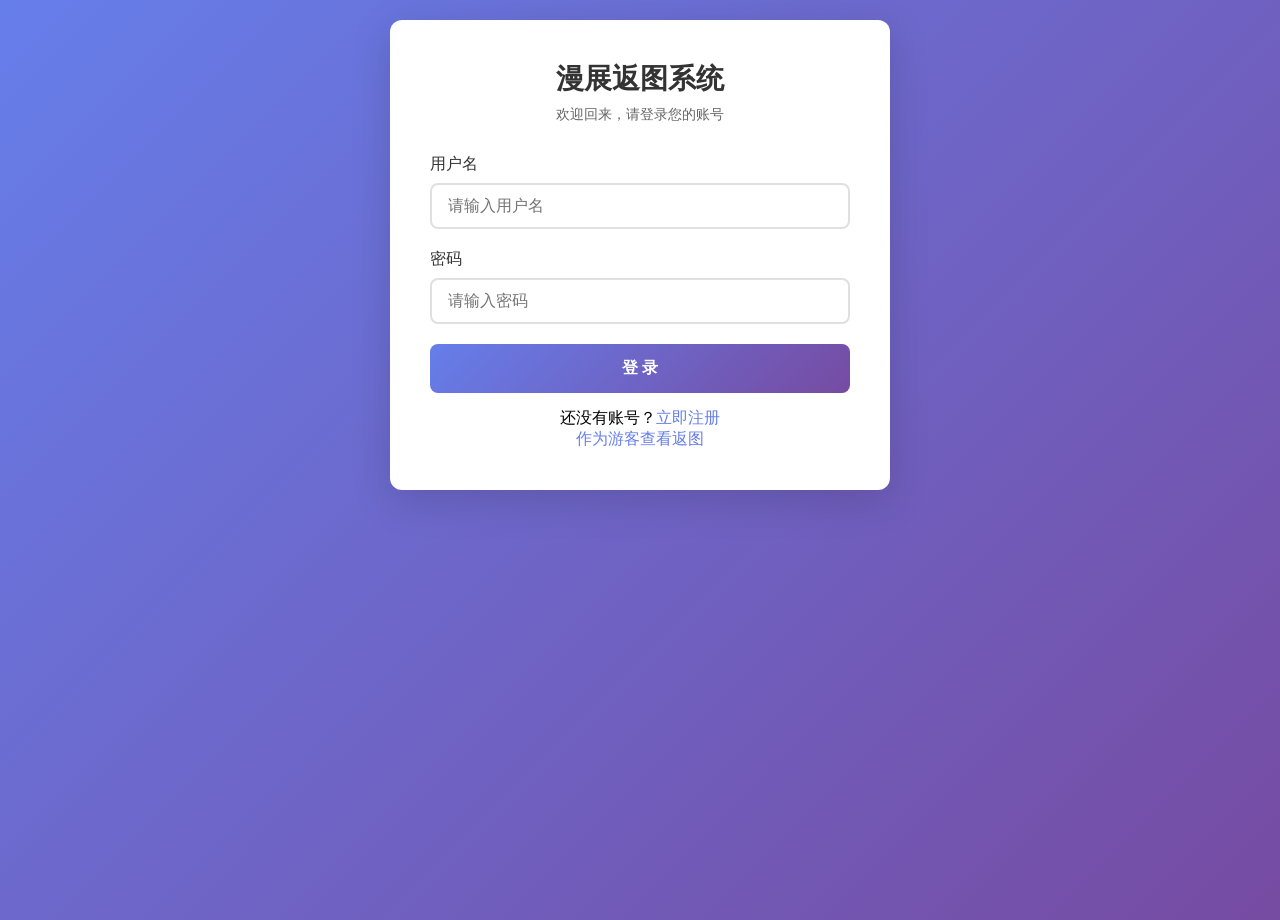
<file: photoreturn/index.html>
<!DOCTYPE html>
<html lang="zh-CN">
<head>
  <meta charset="UTF-8">
  <meta name="viewport" content="width=device-width, initial-scale=1.0">
  <title>漫展返图系统 - 登录</title>
  <link rel="stylesheet" href="style.css">
</head>
<body>
  <div class="card">
    <div class="card-header">
      <h1>漫展返图系统</h1>
      <p>欢迎回来，请登录您的账号</p>
    </div>
    
    <div id="alert" class="alert alert-error" style="display: none;"></div>
    
    <form id="loginForm">
      <div class="form-group">
        <label for="username">用户名</label>
        <input type="text" id="username" placeholder="请输入用户名" required>
      </div>
      <div class="form-group">
        <label for="password">密码</label>
        <input type="password" id="password" placeholder="请输入密码" required>
      </div>
      <button type="submit" class="btn btn-primary">登 录</button>
    </form>
    
    <p class="text-center">
      还没有账号？<a href="register.html" class="link">立即注册</a>
    </p>
    
    <p class="text-center">
      <a href="viewer.html" class="link">作为游客查看返图</a>
    </p>
  </div>

  <script>
    document.getElementById('loginForm').addEventListener('submit', function(e) {
      e.preventDefault();
      
      const username = document.getElementById('username').value;
      const password = document.getElementById('password').value;
      const alertDiv = document.getElementById('alert');
      
      const users = JSON.parse(localStorage.getItem('users') || '[]');
      const user = users.find(u => u.username === username && u.password === password);
      
      if (user) {
        localStorage.setItem('currentUser', JSON.stringify(user));
        window.location.href = 'admin.html';
      } else {
        alertDiv.textContent = '用户名或密码错误';
        alertDiv.style.display = 'block';
      }
    });
  </script>
</body>
</html>
</file>
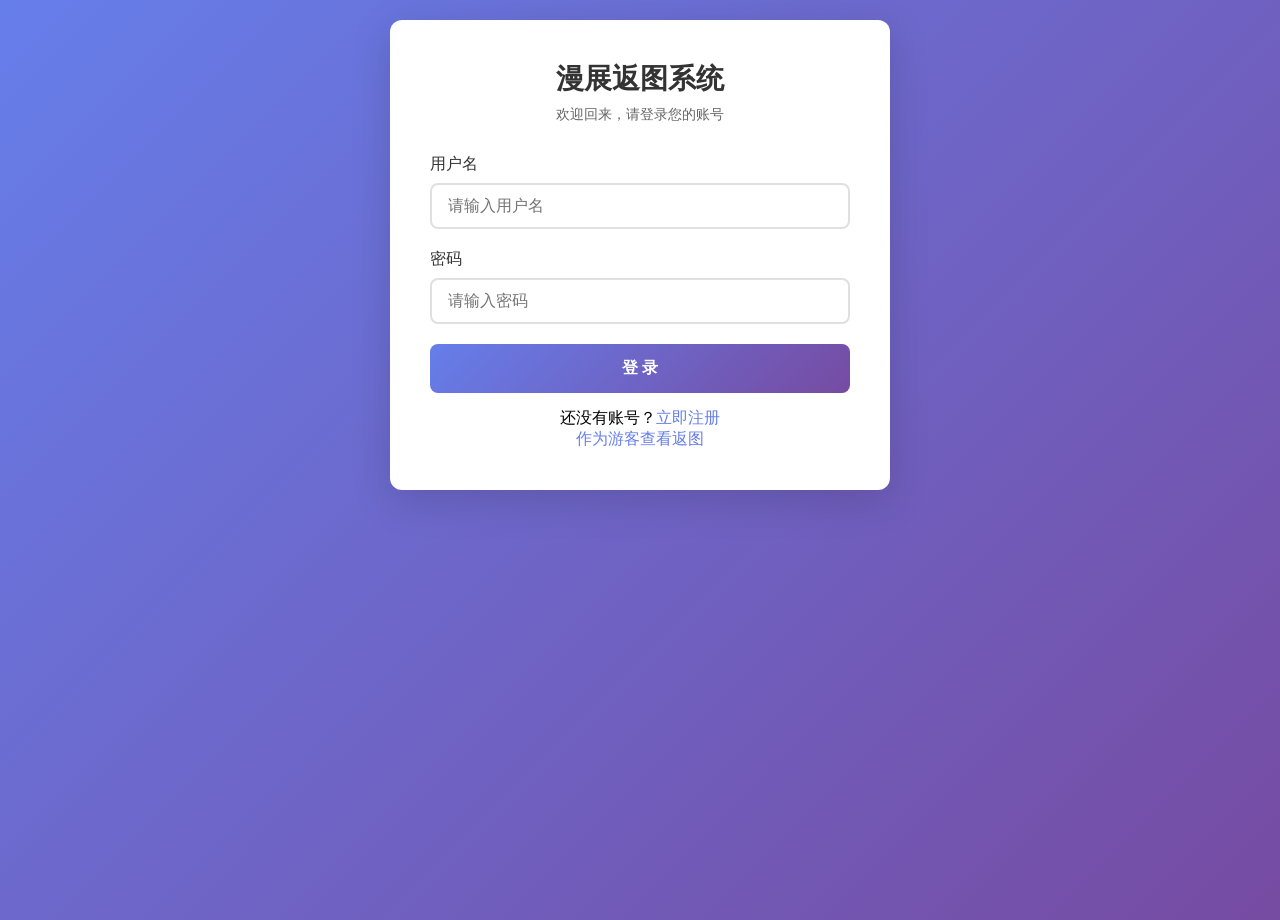
<file: photoreturn/admin.html>
<!DOCTYPE html>
<html lang="zh-CN">
<head>
  <meta charset="UTF-8">
  <meta name="viewport" content="width=device-width, initial-scale=1.0">
  <title>漫展返图系统 - 管理后台</title>
  <link rel="stylesheet" href="style.css">
</head>
<body>
  <nav class="nav">
    <a href="#" class="nav-brand">漫展返图系统</a>
    <div class="nav-links">
      <a href="#events">活动管理</a>
      <a href="#upload">上传图片</a>
      <a href="#gallery">图片库</a>
      <a href="#" id="logout">退出登录</a>
    </div>
  </nav>

  <div class="container">
    <div class="stats-grid">
      <div class="stat-card">
        <div class="stat-value" id="statEvents">0</div>
        <div class="stat-label">活动数量</div>
      </div>
      <div class="stat-card">
        <div class="stat-value" id="statPhotos">0</div>
        <div class="stat-label">图片数量</div>
      </div>
      <div class="stat-card">
        <div class="stat-value" id="statCodes">0</div>
        <div class="stat-label">分享码数量</div>
      </div>
    </div>

    <div id="events" class="card">
      <h2>活动管理</h2>
      <button class="btn btn-primary btn-sm" onclick="showCreateEventModal()">创建新活动</button>
      
      <ul class="event-list" id="eventList">
        <li class="event-item">
          <div class="event-info">
            <h3>暂无活动</h3>
            <p>点击上方按钮创建第一个活动</p>
          </div>
        </li>
      </ul>
    </div>

    <div id="upload" class="card">
      <h2>上传图片</h2>
      <div class="form-group">
        <label for="eventSelect">选择活动</label>
        <select id="eventSelect" class="form-group input" style="width:100%;padding:12px;border:2px solid #e0e0e0;border-radius:8px;"></select>
      </div>
      <div class="upload-area" id="uploadArea" onclick="document.getElementById('fileInput').click()">
        <i>📷</i>
        <p>点击或拖拽图片到这里上传</p>
      </div>
      <input type="file" id="fileInput" class="file-input" multiple accept="image/*">
      <div id="uploadProgress" style="display:none;margin-top:20px;">
        <div style="background:#f0f0f0;border-radius:8px;height:20px;overflow:hidden;">
          <div id="progressBar" style="background:linear-gradient(135deg, #667eea 0%, #764ba2 100%);height:100%;width:0%;transition:width 0.3s ease;"></div>
        </div>
        <p id="progressText" class="text-center text-muted" style="margin-top:10px;"></p>
      </div>
    </div>

    <div id="gallery" class="card">
      <h2>图片库</h2>
      <div class="form-group">
        <select id="galleryEventSelect" class="form-group input" style="width:100%;padding:12px;border:2px solid #e0e0e0;border-radius:8px;margin-bottom:20px;"></select>
      </div>
      <div class="gallery-container" id="adminGallery"></div>
    </div>
  </div>

  <div id="eventModal" class="modal-overlay">
    <div class="card" style="max-width:400px;">
      <h2>创建活动</h2>
      <div id="modalAlert" class="alert" style="display:none;"></div>
      <form id="eventForm">
        <div class="form-group">
          <label>活动名称</label>
          <input type="text" id="eventName" placeholder="如：2024年XX漫展" required>
        </div>
        <div class="form-group">
          <label>活动日期</label>
          <input type="date" id="eventDate" required>
        </div>
        <div class="form-group">
          <label>分享码位数</label>
          <select id="codeLength">
            <option value="4">4位</option>
            <option value="6">6位</option>
            <option value="8">8位</option>
          </select>
        </div>
        <button type="submit" class="btn btn-primary">创 建</button>
        <button type="button" class="btn btn-secondary" onclick="closeModal()">取 消</button>
      </form>
    </div>
  </div>

  <div id="shareModal" class="modal-overlay">
    <div class="card" style="max-width:400px;">
      <h2>分享活动</h2>
      <div id="shareAlert" class="alert" style="display:none;"></div>
      <div class="form-group">
        <label>自定义分享码（可选）</label>
        <input type="text" id="customCode" placeholder="留空则随机生成">
      </div>
      <button class="btn btn-primary" onclick="generateShareCode()">生成分享码</button>
      <div id="shareResult" style="display:none;margin-top:20px;">
        <div class="qr-code">
          <img id="qrCodeImg" src="" alt="二维码">
          <p class="share-url" id="shareUrl"></p>
        </div>
        <div class="form-group">
          <label>分享码</label>
          <input type="text" id="shareCodeDisplay" readonly class="code-input">
        </div>
        <button class="btn btn-outline btn-sm" onclick="copyShareCode()">复制链接</button>
      </div>
      <button type="button" class="btn btn-secondary" onclick="closeShareModal()">关 闭</button>
    </div>
  </div>

  <script>
    let currentEventId = null;
    let shareEventId = null;

    function checkLogin() {
      const user = localStorage.getItem('currentUser');
      if (!user) {
        window.location.href = 'index.html';
      }
    }

    function logout() {
      localStorage.removeItem('currentUser');
      window.location.href = 'index.html';
    }

    document.getElementById('logout').addEventListener('click', logout);

    function showCreateEventModal() {
      document.getElementById('eventModal').classList.add('active');
    }

    function closeModal() {
      document.getElementById('eventModal').classList.remove('active');
      document.getElementById('eventForm').reset();
      document.getElementById('modalAlert').style.display = 'none';
    }

    function closeShareModal() {
      document.getElementById('shareModal').classList.remove('active');
      document.getElementById('shareResult').style.display = 'none';
      document.getElementById('customCode').value = '';
      document.getElementById('shareAlert').style.display = 'none';
    }

    function generateRandomCode(length) {
      const chars = 'ABCDEFGHIJKLMNOPQRSTUVWXYZ0123456789';
      let result = '';
      for (let i = 0; i < length; i++) {
        result += chars.charAt(Math.floor(Math.random() * chars.length));
      }
      return result;
    }

    document.getElementById('eventForm').addEventListener('submit', function(e) {
      e.preventDefault();
      
      const name = document.getElementById('eventName').value;
      const date = document.getElementById('eventDate').value;
      const codeLength = parseInt(document.getElementById('codeLength').value);
      const alertDiv = document.getElementById('modalAlert');
      
      const events = JSON.parse(localStorage.getItem('events') || '[]');
      
      if (events.find(e => e.name === name)) {
        alertDiv.textContent = '该活动名称已存在';
        alertDiv.className = 'alert alert-error';
        alertDiv.style.display = 'block';
        return;
      }
      
      const event = {
        id: Date.now(),
        name,
        date,
        codeLength,
        createdAt: new Date().toISOString()
      };
      
      events.push(event);
      localStorage.setItem('events', JSON.stringify(events));
      
      alertDiv.textContent = '活动创建成功！';
      alertDiv.className = 'alert alert-success';
      alertDiv.style.display = 'block';
      
      setTimeout(() => {
        closeModal();
        loadEvents();
        updateStats();
      }, 1500);
    });

    function loadEvents() {
      const events = JSON.parse(localStorage.getItem('events') || '[]');
      const eventList = document.getElementById('eventList');
      const eventSelect = document.getElementById('eventSelect');
      const galleryEventSelect = document.getElementById('galleryEventSelect');
      
      eventSelect.innerHTML = '<option value="">请选择活动</option>';
      galleryEventSelect.innerHTML = '<option value="">请选择活动</option>';
      
      if (events.length === 0) {
        eventList.innerHTML = '<li class="event-item"><div class="event-info"><h3>暂无活动</h3><p>点击上方按钮创建第一个活动</p></div></li>';
        return;
      }
      
      eventList.innerHTML = '';
      
      events.forEach(event => {
        const li = document.createElement('li');
        li.className = 'event-item';
        li.innerHTML = `
          <div class="event-info">
            <h3>${event.name}</h3>
            <p>${event.date} | 分享码位数: ${event.codeLength}</p>
          </div>
          <div class="event-actions">
            <button class="btn btn-outline btn-sm" onclick="openShareModal(${event.id})">分享</button>
            <button class="btn btn-danger btn-sm" onclick="deleteEvent(${event.id})">删除</button>
          </div>
        `;
        eventList.appendChild(li);
        
        const option = document.createElement('option');
        option.value = event.id;
        option.textContent = event.name;
        eventSelect.appendChild(option.cloneNode(true));
        galleryEventSelect.appendChild(option);
      });
    }

    function openShareModal(eventId) {
      shareEventId = eventId;
      document.getElementById('shareModal').classList.add('active');
    }

    function generateShareCode() {
      const customCode = document.getElementById('customCode').value.trim().toUpperCase();
      const alertDiv = document.getElementById('shareAlert');
      
      const events = JSON.parse(localStorage.getItem('events') || '[]');
      const event = events.find(e => e.id === shareEventId);
      
      let code;
      if (customCode) {
        const existingCodes = JSON.parse(localStorage.getItem('shareCodes') || '[]');
        if (existingCodes.find(c => c.code === customCode)) {
          alertDiv.textContent = '该分享码已被使用';
          alertDiv.className = 'alert alert-error';
          alertDiv.style.display = 'block';
          return;
        }
        code = customCode;
      } else {
        code = generateRandomCode(event.codeLength);
      }
      
      const shareCodes = JSON.parse(localStorage.getItem('shareCodes') || '[]');
      shareCodes.push({
        id: Date.now(),
        eventId: shareEventId,
        code,
        createdAt: new Date().toISOString(),
        usedCount: 0
      });
      localStorage.setItem('shareCodes', JSON.stringify(shareCodes));
      
      const shareUrl = `${window.location.origin}${window.location.pathname.replace('admin.html', 'viewer.html')}?code=${code}`;
      
      document.getElementById('shareCodeDisplay').value = code;
      document.getElementById('shareUrl').textContent = shareUrl;
      document.getElementById('qrCodeImg').src = `https://api.qrserver.com/v1/create-qr-code/?size=200x200&data=${encodeURIComponent(shareUrl)}`;
      document.getElementById('shareResult').style.display = 'block';
      
      updateStats();
    }

    function copyShareCode() {
      const url = document.getElementById('shareUrl').textContent;
      navigator.clipboard.writeText(url).then(() => {
        alert('链接已复制到剪贴板');
      });
    }

    function deleteEvent(eventId) {
      if (!confirm('确定要删除这个活动吗？相关的图片和分享码也会被删除。')) {
        return;
      }
      
      let events = JSON.parse(localStorage.getItem('events') || '[]');
      events = events.filter(e => e.id !== eventId);
      localStorage.setItem('events', JSON.stringify(events));
      
      let photos = JSON.parse(localStorage.getItem('photos') || '[]');
      photos = photos.filter(p => p.eventId !== eventId);
      localStorage.setItem('photos', JSON.stringify(photos));
      
      let shareCodes = JSON.parse(localStorage.getItem('shareCodes') || '[]');
      shareCodes = shareCodes.filter(c => c.eventId !== eventId);
      localStorage.setItem('shareCodes', JSON.stringify(shareCodes));
      
      loadEvents();
      updateStats();
      loadGallery();
    }

    function updateStats() {
      const events = JSON.parse(localStorage.getItem('events') || '[]');
      const photos = JSON.parse(localStorage.getItem('photos') || '[]');
      const shareCodes = JSON.parse(localStorage.getItem('shareCodes') || '[]');
      
      document.getElementById('statEvents').textContent = events.length;
      document.getElementById('statPhotos').textContent = photos.length;
      document.getElementById('statCodes').textContent = shareCodes.length;
    }

    document.getElementById('uploadArea').addEventListener('dragover', function(e) {
      e.preventDefault();
      this.classList.add('dragover');
    });

    document.getElementById('uploadArea').addEventListener('dragleave', function(e) {
      e.preventDefault();
      this.classList.remove('dragover');
    });

    document.getElementById('uploadArea').addEventListener('drop', function(e) {
      e.preventDefault();
      this.classList.remove('dragover');
      handleFiles(e.dataTransfer.files);
    });

    document.getElementById('fileInput').addEventListener('change', function(e) {
      handleFiles(e.target.files);
    });

    function handleFiles(files) {
      const eventId = document.getElementById('eventSelect').value;
      
      if (!eventId) {
        alert('请先选择一个活动');
        return;
      }
      
      const uploadProgress = document.getElementById('uploadProgress');
      const progressBar = document.getElementById('progressBar');
      const progressText = document.getElementById('progressText');
      
      uploadProgress.style.display = 'block';
      progressBar.style.width = '0%';
      
      let uploaded = 0;
      const total = files.length;
      const photos = JSON.parse(localStorage.getItem('photos') || '[]');
      
      Array.from(files).forEach((file, index) => {
        if (!file.type.startsWith('image/')) {
          alert(`${file.name} 不是图片文件`);
          return;
        }
        
        const reader = new FileReader();
        reader.onload = function(e) {
          photos.push({
            id: Date.now() + index,
            eventId: parseInt(eventId),
            name: file.name,
            data: e.target.result,
            uploadedAt: new Date().toISOString()
          });
          
          uploaded++;
          progressBar.style.width = `${(uploaded / total) * 100}%`;
          progressText.textContent = `已上传 ${uploaded}/${total}`;
          
          if (uploaded === total) {
            localStorage.setItem('photos', JSON.stringify(photos));
            setTimeout(() => {
              uploadProgress.style.display = 'none';
              alert('图片上传成功！');
              updateStats();
              loadGallery();
            }, 500);
          }
        };
        reader.readAsDataURL(file);
      });
    }

    function loadGallery() {
      const eventId = document.getElementById('galleryEventSelect').value;
      const gallery = document.getElementById('adminGallery');
      
      if (!eventId) {
        gallery.innerHTML = '<p class="text-center text-muted">请选择一个活动查看图片</p>';
        return;
      }
      
      const photos = JSON.parse(localStorage.getItem('photos') || '[]');
      const eventPhotos = photos.filter(p => p.eventId === parseInt(eventId));
      
      if (eventPhotos.length === 0) {
        gallery.innerHTML = '<p class="text-center text-muted">该活动暂无图片</p>';
        return;
      }
      
      gallery.innerHTML = '';
      
      eventPhotos.forEach(photo => {
        const item = document.createElement('div');
        item.className = 'gallery-item';
        item.innerHTML = `
          <img src="${photo.data}" alt="${photo.name}">
          <button class="download-btn" onclick="downloadPhoto('${photo.data}', '${photo.name}')">下载原图</button>
          <button class="download-btn" style="left:10px;" onclick="deletePhoto(${photo.id})">删除</button>
        `;
        gallery.appendChild(item);
      });
    }

    document.getElementById('galleryEventSelect').addEventListener('change', loadGallery);

    function downloadPhoto(dataUrl, filename) {
      const link = document.createElement('a');
      link.href = dataUrl;
      link.download = filename;
      link.click();
    }

    function deletePhoto(photoId) {
      if (!confirm('确定要删除这张图片吗？')) {
        return;
      }
      
      let photos = JSON.parse(localStorage.getItem('photos') || '[]');
      photos = photos.filter(p => p.id !== photoId);
      localStorage.setItem('photos', JSON.stringify(photos));
      
      updateStats();
      loadGallery();
    }

    checkLogin();
    loadEvents();
    updateStats();
    loadGallery();
  </script>
</body>
</html>
</file>
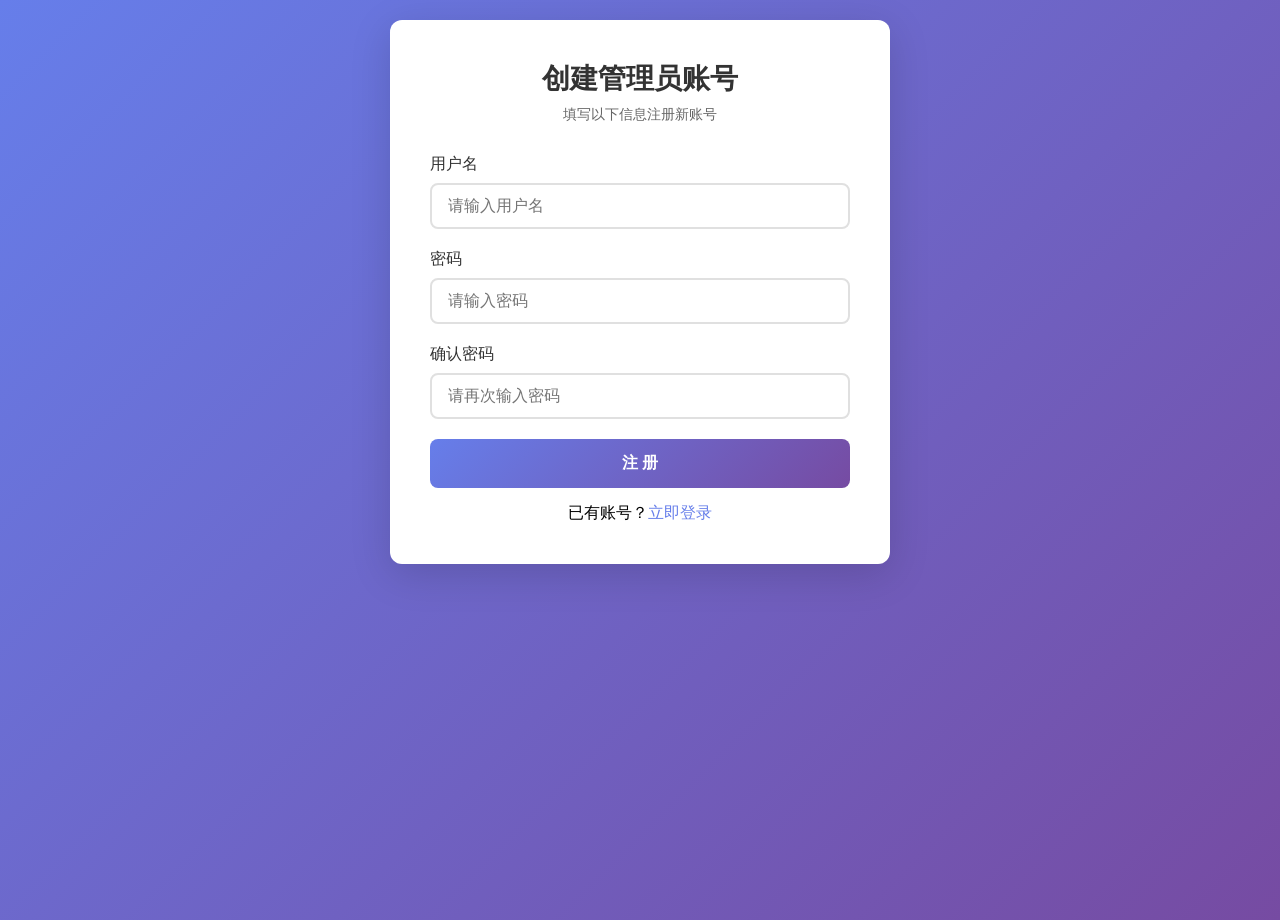
<file: photoreturn/register.html>
<!DOCTYPE html>
<html lang="zh-CN">
<head>
  <meta charset="UTF-8">
  <meta name="viewport" content="width=device-width, initial-scale=1.0">
  <title>漫展返图系统 - 注册</title>
  <link rel="stylesheet" href="style.css">
</head>
<body>
  <div class="card">
    <div class="card-header">
      <h1>创建管理员账号</h1>
      <p>填写以下信息注册新账号</p>
    </div>
    
    <div id="alert" class="alert" style="display: none;"></div>
    
    <form id="registerForm">
      <div class="form-group">
        <label for="username">用户名</label>
        <input type="text" id="username" placeholder="请输入用户名" required>
      </div>
      <div class="form-group">
        <label for="password">密码</label>
        <input type="password" id="password" placeholder="请输入密码" required>
      </div>
      <div class="form-group">
        <label for="confirmPassword">确认密码</label>
        <input type="password" id="confirmPassword" placeholder="请再次输入密码" required>
      </div>
      <button type="submit" class="btn btn-primary">注 册</button>
    </form>
    
    <p class="text-center">
      已有账号？<a href="index.html" class="link">立即登录</a>
    </p>
  </div>

  <script>
    document.getElementById('registerForm').addEventListener('submit', function(e) {
      e.preventDefault();
      
      const username = document.getElementById('username').value;
      const password = document.getElementById('password').value;
      const confirmPassword = document.getElementById('confirmPassword').value;
      const alertDiv = document.getElementById('alert');
      
      if (password !== confirmPassword) {
        alertDiv.textContent = '两次输入的密码不一致';
        alertDiv.className = 'alert alert-error';
        alertDiv.style.display = 'block';
        return;
      }
      
      if (password.length < 6) {
        alertDiv.textContent = '密码长度至少需要6位';
        alertDiv.className = 'alert alert-error';
        alertDiv.style.display = 'block';
        return;
      }
      
      const users = JSON.parse(localStorage.getItem('users') || '[]');
      
      if (users.find(u => u.username === username)) {
        alertDiv.textContent = '该用户名已被注册';
        alertDiv.className = 'alert alert-error';
        alertDiv.style.display = 'block';
        return;
      }
      
      users.push({
        id: Date.now(),
        username,
        password,
        createdAt: new Date().toISOString()
      });
      
      localStorage.setItem('users', JSON.stringify(users));
      
      alertDiv.textContent = '注册成功！即将跳转到登录页面...';
      alertDiv.className = 'alert alert-success';
      alertDiv.style.display = 'block';
      
      setTimeout(() => {
        window.location.href = 'index.html';
      }, 2000);
    });
  </script>
</body>
</html>
</file>
<file: photoreturn/style.css>
* {
  margin: 0;
  padding: 0;
  box-sizing: border-box;
}

body {
  font-family: 'Segoe UI', Tahoma, Geneva, Verdana, sans-serif;
  background: linear-gradient(135deg, #667eea 0%, #764ba2 100%);
  min-height: 100vh;
}

.container {
  max-width: 1200px;
  margin: 0 auto;
  padding: 20px;
}

.card {
  background: white;
  border-radius: 12px;
  box-shadow: 0 10px 40px rgba(0, 0, 0, 0.15);
  padding: 40px;
  margin: 20px auto;
  max-width: 500px;
}

.card-header {
  text-align: center;
  margin-bottom: 30px;
}

.card-header h1 {
  color: #333;
  font-size: 28px;
  margin-bottom: 8px;
}

.card-header p {
  color: #666;
  font-size: 14px;
}

.form-group {
  margin-bottom: 20px;
}

.form-group label {
  display: block;
  margin-bottom: 8px;
  color: #333;
  font-weight: 500;
}

.form-group input {
  width: 100%;
  padding: 12px 16px;
  border: 2px solid #e0e0e0;
  border-radius: 8px;
  font-size: 16px;
  transition: all 0.3s ease;
}

.form-group input:focus {
  outline: none;
  border-color: #667eea;
  box-shadow: 0 0 0 3px rgba(102, 126, 234, 0.1);
}

.btn {
  width: 100%;
  padding: 14px;
  border: none;
  border-radius: 8px;
  font-size: 16px;
  font-weight: 600;
  cursor: pointer;
  transition: all 0.3s ease;
  margin-bottom: 15px;
}

.btn-primary {
  background: linear-gradient(135deg, #667eea 0%, #764ba2 100%);
  color: white;
}

.btn-primary:hover {
  transform: translateY(-2px);
  box-shadow: 0 5px 20px rgba(102, 126, 234, 0.4);
}

.btn-secondary {
  background: #f5f5f5;
  color: #333;
}

.btn-secondary:hover {
  background: #e0e0e0;
}

.btn-outline {
  background: transparent;
  border: 2px solid #667eea;
  color: #667eea;
}

.btn-outline:hover {
  background: #667eea;
  color: white;
}

.btn-sm {
  padding: 8px 16px;
  font-size: 14px;
}

.btn-danger {
  background: #dc3545;
  color: white;
}

.btn-danger:hover {
  background: #c82333;
}

.text-center {
  text-align: center;
}

.text-muted {
  color: #666;
}

.text-success {
  color: #28a745;
}

.text-danger {
  color: #dc3545;
}

.link {
  color: #667eea;
  text-decoration: none;
}

.link:hover {
  text-decoration: underline;
}

.alert {
  padding: 12px 16px;
  border-radius: 8px;
  margin-bottom: 20px;
  font-size: 14px;
}

.alert-success {
  background: #d4edda;
  color: #155724;
}

.alert-error {
  background: #f8d7da;
  color: #721c24;
}

.nav {
  display: flex;
  justify-content: space-between;
  align-items: center;
  padding: 20px;
  background: rgba(255, 255, 255, 0.95);
  box-shadow: 0 2px 10px rgba(0, 0, 0, 0.1);
}

.nav-brand {
  font-size: 20px;
  font-weight: 700;
  color: #667eea;
  text-decoration: none;
}

.nav-links {
  display: flex;
  gap: 20px;
}

.nav-links a {
  color: #333;
  text-decoration: none;
  font-weight: 500;
}

.nav-links a:hover {
  color: #667eea;
}

.gallery-container {
  display: grid;
  grid-template-columns: repeat(auto-fill, minmax(250px, 1fr));
  gap: 20px;
  padding: 20px;
}

.gallery-item {
  position: relative;
  border-radius: 12px;
  overflow: hidden;
  cursor: pointer;
  aspect-ratio: 4/3;
}

.gallery-item img {
  width: 100%;
  height: 100%;
  object-fit: cover;
  transition: transform 0.3s ease;
}

.gallery-item:hover img {
  transform: scale(1.05);
}

.gallery-item .download-btn {
  position: absolute;
  bottom: 10px;
  right: 10px;
  background: rgba(0, 0, 0, 0.7);
  color: white;
  padding: 8px 12px;
  border-radius: 6px;
  font-size: 12px;
  opacity: 0;
  transition: opacity 0.3s ease;
}

.gallery-item:hover .download-btn {
  opacity: 1;
}

.modal-overlay {
  display: none;
  position: fixed;
  top: 0;
  left: 0;
  width: 100%;
  height: 100%;
  background: rgba(0, 0, 0, 0.8);
  justify-content: center;
  align-items: center;
  z-index: 1000;
}

.modal-overlay.active {
  display: flex;
}

.modal-content {
  position: relative;
  max-width: 90vw;
  max-height: 90vh;
}

.modal-content img {
  max-width: 100%;
  max-height: 90vh;
  border-radius: 8px;
}

.modal-close {
  position: absolute;
  top: -40px;
  right: 0;
  color: white;
  font-size: 24px;
  cursor: pointer;
}

.modal-download {
  position: absolute;
  bottom: -40px;
  left: 50%;
  transform: translateX(-50%);
  background: #667eea;
  color: white;
  padding: 10px 20px;
  border-radius: 6px;
  text-decoration: none;
  font-weight: 500;
}

.modal-download:hover {
  background: #764ba2;
}

.code-input {
  font-family: 'Courier New', monospace;
  letter-spacing: 4px;
  text-align: center;
  font-size: 24px;
}

.stats-grid {
  display: grid;
  grid-template-columns: repeat(auto-fit, minmax(150px, 1fr));
  gap: 20px;
  margin-bottom: 30px;
}

.stat-card {
  background: linear-gradient(135deg, #667eea 0%, #764ba2 100%);
  color: white;
  padding: 20px;
  border-radius: 12px;
  text-align: center;
}

.stat-card .stat-value {
  font-size: 32px;
  font-weight: 700;
}

.stat-card .stat-label {
  font-size: 14px;
  opacity: 0.9;
}

.event-list {
  list-style: none;
}

.event-item {
  display: flex;
  justify-content: space-between;
  align-items: center;
  padding: 16px;
  border-bottom: 1px solid #e0e0e0;
}

.event-item:last-child {
  border-bottom: none;
}

.event-item .event-info h3 {
  color: #333;
  margin-bottom: 4px;
}

.event-item .event-info p {
  color: #666;
  font-size: 14px;
}

.event-item .event-actions {
  display: flex;
  gap: 10px;
}

.upload-area {
  border: 2px dashed #e0e0e0;
  border-radius: 12px;
  padding: 40px;
  text-align: center;
  cursor: pointer;
  transition: all 0.3s ease;
}

.upload-area:hover,
.upload-area.dragover {
  border-color: #667eea;
  background: rgba(102, 126, 234, 0.05);
}

.upload-area i {
  font-size: 48px;
  color: #667eea;
  margin-bottom: 16px;
}

.upload-area p {
  color: #666;
}

.file-input {
  display: none;
}

.qr-code {
  display: flex;
  flex-direction: column;
  align-items: center;
  padding: 20px;
}

.qr-code img {
  border-radius: 8px;
  margin-bottom: 16px;
}

.qr-code .share-url {
  word-break: break-all;
  text-align: center;
  color: #666;
  font-size: 14px;
}

@media (max-width: 768px) {
  .card {
    padding: 20px;
    margin: 10px;
  }

  .gallery-container {
    grid-template-columns: repeat(auto-fill, minmax(150px, 1fr));
    gap: 10px;
  }

  .nav-links {
    gap: 10px;
  }
}
</file>
